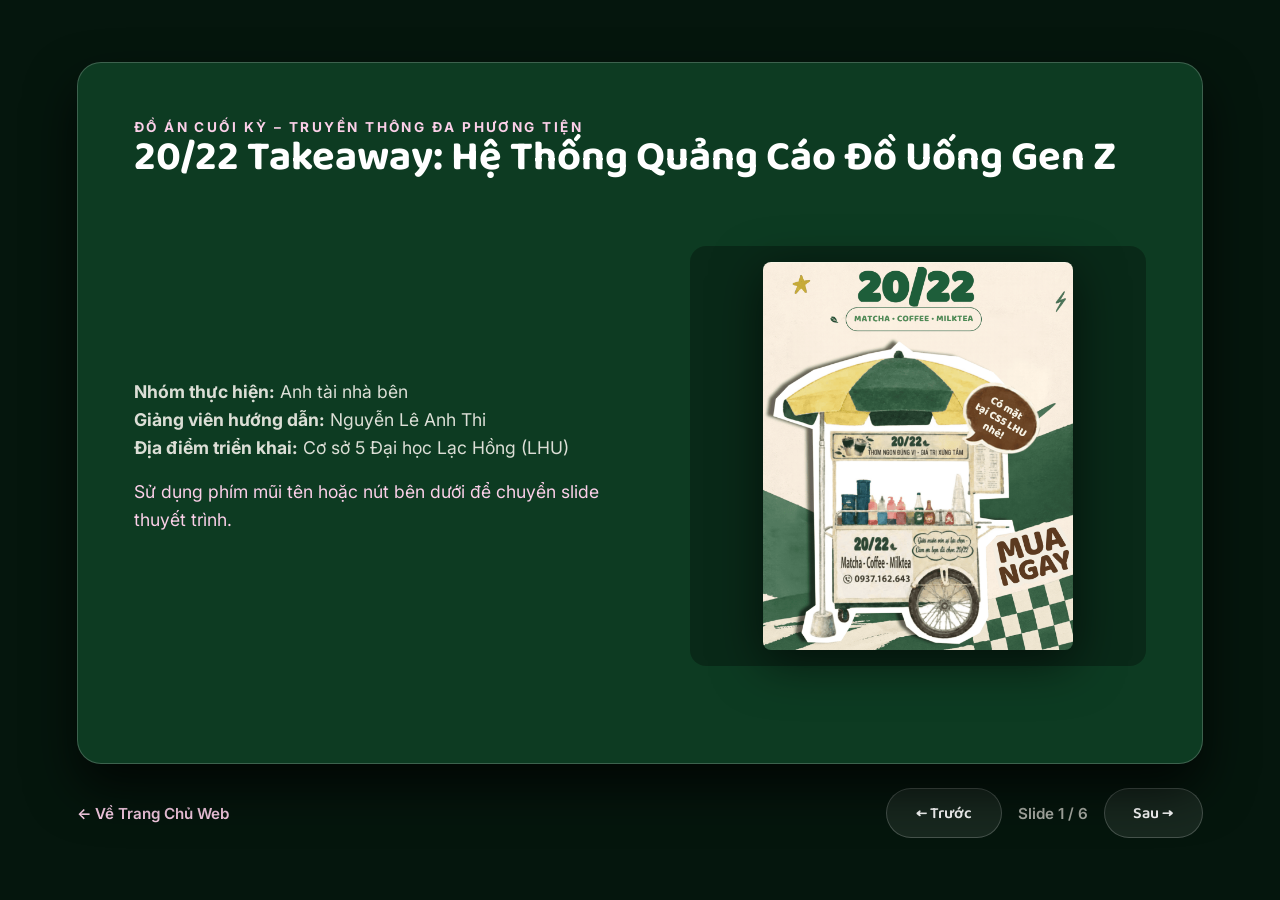
<file: presentation.html>
<!DOCTYPE html>
<html lang="vi">
<head>
    <meta charset="UTF-8">
    <meta name="viewport" content="width=device-width, initial-scale=1.0">
    <title>Slide Trình Chiếu Đồ Án | 20/22 Takeaway</title>
    <link rel="preconnect" href="https://fonts.googleapis.com">
    <link rel="preconnect" href="https://fonts.gstatic.com" crossorigin>
    <link href="https://fonts.googleapis.com/css2?family=Baloo+2:wght@400;600;700;800&family=Inter:wght@400;500;600&display=swap" rel="stylesheet">
    <style>
        * { margin: 0; padding: 0; box-sizing: border-box; }
        body {
            font-family: 'Inter', sans-serif;
            background: #05160D;
            color: #f3f1ea;
            height: 100vh;
            overflow: hidden;
            display: flex;
            flex-direction: column;
            justify-content: center;
            align-items: center;
        }
        .slide-container {
            width: 88vw;
            max-width: 1250px;
            height: 78vh;
            background: #0D3B22;
            border: 1px solid rgba(255,255,255,0.2);
            border-radius: 24px;
            padding: 3.5rem;
            display: flex;
            flex-direction: column;
            justify-content: space-between;
            position: relative;
            box-shadow: 0 25px 50px rgba(0,0,0,0.7);
        }
        .slide { display: none; flex-direction: column; height: 100%; justify-content: space-between; }
        .slide.active { display: flex; animation: fadeIn 0.5s ease-out; }
        @keyframes fadeIn { from { opacity: 0; transform: translateY(10px); } to { opacity: 1; transform: translateY(0); } }
        
        .slide-header {
            font-size: 0.85rem;
            letter-spacing: 0.18em;
            color: #fbcfe8;
            font-weight: 700;
            text-transform: uppercase;
        }
        .slide-title {
            font-family: 'Baloo 2', cursive, sans-serif;
            font-size: 2.6rem;
            color: #fff;
            margin-bottom: 0.5rem;
            line-height: 1.1;
        }
        .slide-body {
            font-size: 1.1rem;
            color: rgba(243,241,234,0.9);
            line-height: 1.6;
            flex-grow: 1;
            display: flex;
            align-items: center;
            gap: 3rem;
            margin-top: 1rem;
        }
        .slide-content-text { flex: 1.2; }
        .slide-content-image {
            flex: 1;
            height: 100%;
            max-height: 420px;
            display: flex;
            justify-content: center;
            align-items: center;
            background: rgba(0,0,0,0.3);
            border-radius: 16px;
            padding: 1rem;
        }
        .slide-content-image img {
            max-width: 100%;
            max-height: 100%;
            object-fit: contain; /* KHÔNG CẮT XÉN HÌNH */
            filter: drop-shadow(0 12px 25px rgba(0,0,0,0.6));
            border-radius: 8px;
        }

        .slide-body ul { padding-left: 1.5rem; margin-top: 0.5rem; }
        .slide-body li { margin-bottom: 0.7rem; }
        
        .controls {
            display: flex;
            justify-content: space-between;
            align-items: center;
            width: 88vw;
            max-width: 1250px;
            margin-top: 1.5rem;
        }
        .nav-btn {
            background: rgba(255,255,255,0.08);
            border: 1px solid rgba(255,255,255,0.2);
            color: #fff;
            padding: 0.7rem 1.8rem;
            border-radius: 100px;
            font-weight: 600;
            cursor: pointer;
            transition: all 0.3s;
            font-family: 'Baloo 2', cursive, sans-serif;
            font-size: 1rem;
        }
        .nav-btn:hover { background: #fbcfe8; color: #05160D; }
        .slide-counter { font-size: 0.95rem; color: rgba(243,241,234,0.7); font-weight: 600; }
        .home-link { color: #fbcfe8; text-decoration: none; font-weight: 600; font-size: 0.95rem; }
        .home-link:hover { text-decoration: underline; }
    </style>
</head>
<body>
    <div class="slide-container">
        <!-- Slide 1 -->
        <div class="slide active" id="slide-1">
            <div>
                <div class="slide-header">Đồ Án Cuối Kỳ – Truyền Thông Đa Phương Tiện</div>
                <h1 class="slide-title">20/22 Takeaway: Hệ Thống Quảng Cáo Đồ Uống Gen Z</h1>
            </div>
            <div class="slide-body">
                <div class="slide-content-text">
                    <p><strong>Nhóm thực hiện:</strong> Anh tài nhà bên</p>
                    <p><strong>Giảng viên hướng dẫn:</strong> Nguyễn Lê Anh Thi</p>
                    <p><strong>Địa điểm triển khai:</strong> Cơ sở 5 Đại học Lạc Hồng (LHU)</p>
                    <p style="margin-top: 1rem; color: #fbcfe8;">Sử dụng phím mũi tên hoặc nút bên dưới để chuyển slide thuyết trình.</p>
                </div>
                <div class="slide-content-image">
                    <img src="assets/images/key-visual.png" alt="Key Visual">
                </div>
            </div>
        </div>

        <!-- Slide 2 -->
        <div class="slide" id="slide-2">
            <div>
                <div class="slide-header">Phần A – Cơ sở lý thuyết & Định hướng (20%)</div>
                <h2 class="slide-title">Tổng Quan & Insight Khách Hàng</h2>
            </div>
            <div class="slide-body">
                <div class="slide-content-text">
                    <ul>
                        <li><strong>Mô hình:</strong> Xe đẩy takeaway tập trung vào Matcha, Coffee và Milktea, phục vụ nhanh tại trường học.</li>
                        <li><strong>Insight định hướng:</strong> <em>“Tôi muốn mua một món uống hợp gu, giá vừa túi tiền và có thể chọn nhanh mà không phải đọc quá nhiều thông tin.”</em></li>
                        <li><strong>Định vị giá:</strong> 20k – 22k cực kỳ phù hợp với học sinh, sinh viên.</li>
                    </ul>
                </div>
                <div class="slide-content-image">
                    <img src="assets/images/post-best-seller.png" alt="Best Seller">
                </div>
            </div>
        </div>

        <!-- Slide 3 -->
        <div class="slide" id="slide-3">
            <div>
                <div class="slide-header">Phần A – Cơ sở lý thuyết & Định hướng (20%)</div>
                <h2 class="slide-title">Hệ Thống Màu Sắc Nhận Diện</h2>
            </div>
            <div class="slide-body">
                <div class="slide-content-text">
                    <ul>
                        <li><strong>Xanh Matcha (#1E5E3A):</strong> Màu nhận diện chủ đạo, tạo liên tưởng đến trà và nguyên liệu tự nhiên.</li>
                        <li><strong>Kem tươi (#F3EEE1) & Be (#F7F4E9):</strong> Nền trung tính, tạo cảm giác nhẹ nhàng, sạch sẽ.</li>
                        <li><strong>Đen nhám (#222222) & Nâu cà phê (#5C3A21):</strong> Tăng tương phản, làm nổi bật giá và nhóm cà phê.</li>
                    </ul>
                </div>
                <div class="slide-content-image">
                    <img src="assets/images/brand-guideline.png" alt="Brand Guideline">
                </div>
            </div>
        </div>

        <!-- Slide 4 -->
        <div class="slide" id="slide-4">
            <div>
                <div class="slide-header">Phần B – Triển khai sản phẩm quảng cáo (80%)</div>
                <h2 class="slide-title">Key Visual & Standee (850mm x 2000mm)</h2>
            </div>
            <div class="slide-body">
                <div class="slide-content-text">
                    <ul>
                        <li><strong>Key Visual:</strong> Xe đẩy cách điệu phong cách collage/sticker, kết nối không gian online và offline.</li>
                        <li><strong>Cây dù xanh – vàng:</strong> Chi tiết POSM quan trọng giúp tăng nhận diện từ xa ngoài trời.</li>
                        <li><strong>Standee chuẩn 850x2000mm:</strong> Bố cục dọc tối ưu tại điểm bán Cơ sở 5 LHU.</li>
                    </ul>
                </div>
                <div class="slide-content-image">
                    <img src="assets/images/banner-standee-best-seller.png" alt="Standee">
                </div>
            </div>
        </div>

        <!-- Slide 5 -->
        <div class="slide" id="slide-5">
            <div>
                <div class="slide-header">Phần B – Triển khai sản phẩm quảng cáo (80%)</div>
                <h2 class="slide-title">Social Posts (4:5) & Brochure A5</h2>
            </div>
            <div class="slide-body">
                <div class="slide-content-text">
                    <ul>
                        <li><strong>Post đơn món (4:5):</strong> Tỷ lệ chuẩn Instagram/Facebook, hiển thị trọn vẹn ly sản phẩm và giá 20k-22k.</li>
                        <li><strong>Brochure A5:</strong> Tài liệu cầm tay hỗ trợ gọi món trực tiếp tại xe đẩy.</li>
                        <li><strong>Story Ads (9:16):</strong> Thu hút nhanh chóng trên màn hình di động.</li>
                    </ul>
                </div>
                <div class="slide-content-image">
                    <img src="assets/images/brochure-a5.png" alt="Brochure A5">
                </div>
            </div>
        </div>

        <!-- Slide 6 -->
        <div class="slide" id="slide-6">
            <div>
                <div class="slide-header">Kết luận</div>
                <h2 class="slide-title">Tổng Kết & Đánh Giá Hiệu Quả</h2>
            </div>
            <div class="slide-body">
                <div class="slide-content-text">
                    <ul>
                        <li>Hệ thống quảng cáo đa kênh đồng bộ từ số hóa đến điểm bán thực tế.</li>
                        <li>Đảm bảo tính chân thực sản phẩm, rõ ràng về giá và kích thích hành động mua hàng tức thì.</li>
                        <li>Cảm ơn Thầy Cô và Hội Đồng đã lắng nghe!</li>
                    </ul>
                </div>
                <div class="slide-content-image">
                    <img src="assets/images/post-matcha-latte.png" alt="Matcha Latte">
                </div>
            </div>
        </div>
    </div>

    <div class="controls">
        <a href="index.html" class="home-link">&larr; Về Trang Chủ Web</a>
        <div style="display: flex; gap: 1rem; align-items: center;">
            <button class="nav-btn" id="prev-btn">&larr; Trước</button>
            <span class="slide-counter" id="slide-counter">Slide 1 / 6</span>
            <button class="nav-btn" id="next-btn">Sau &rarr;</button>
        </div>
    </div>

    <script>
        let currentSlide = 0;
        const slides = document.querySelectorAll('.slide');
        const counter = document.getElementById('slide-counter');

        function showSlide(index) {
            slides.forEach((slide, i) => {
                slide.classList.toggle('active', i === index);
            });
            counter.textContent = `Slide ${index + 1} / ${slides.length}`;
        }

        document.getElementById('next-btn').addEventListener('click', () => {
            currentSlide = (currentSlide + 1) % slides.length;
            showSlide(currentSlide);
        });

        document.getElementById('prev-btn').addEventListener('click', () => {
            currentSlide = (currentSlide - 1 + slides.length) % slides.length;
            showSlide(currentSlide);
        });

        document.addEventListener('keydown', (e) => {
            if (e.key === 'ArrowRight') {
                currentSlide = (currentSlide + 1) % slides.length;
                showSlide(currentSlide);
            } else if (e.key === 'ArrowLeft') {
                currentSlide = (currentSlide - 1 + slides.length) % slides.length;
                showSlide(currentSlide);
            }
        });
    </script>
</body>
</html>
</file>
